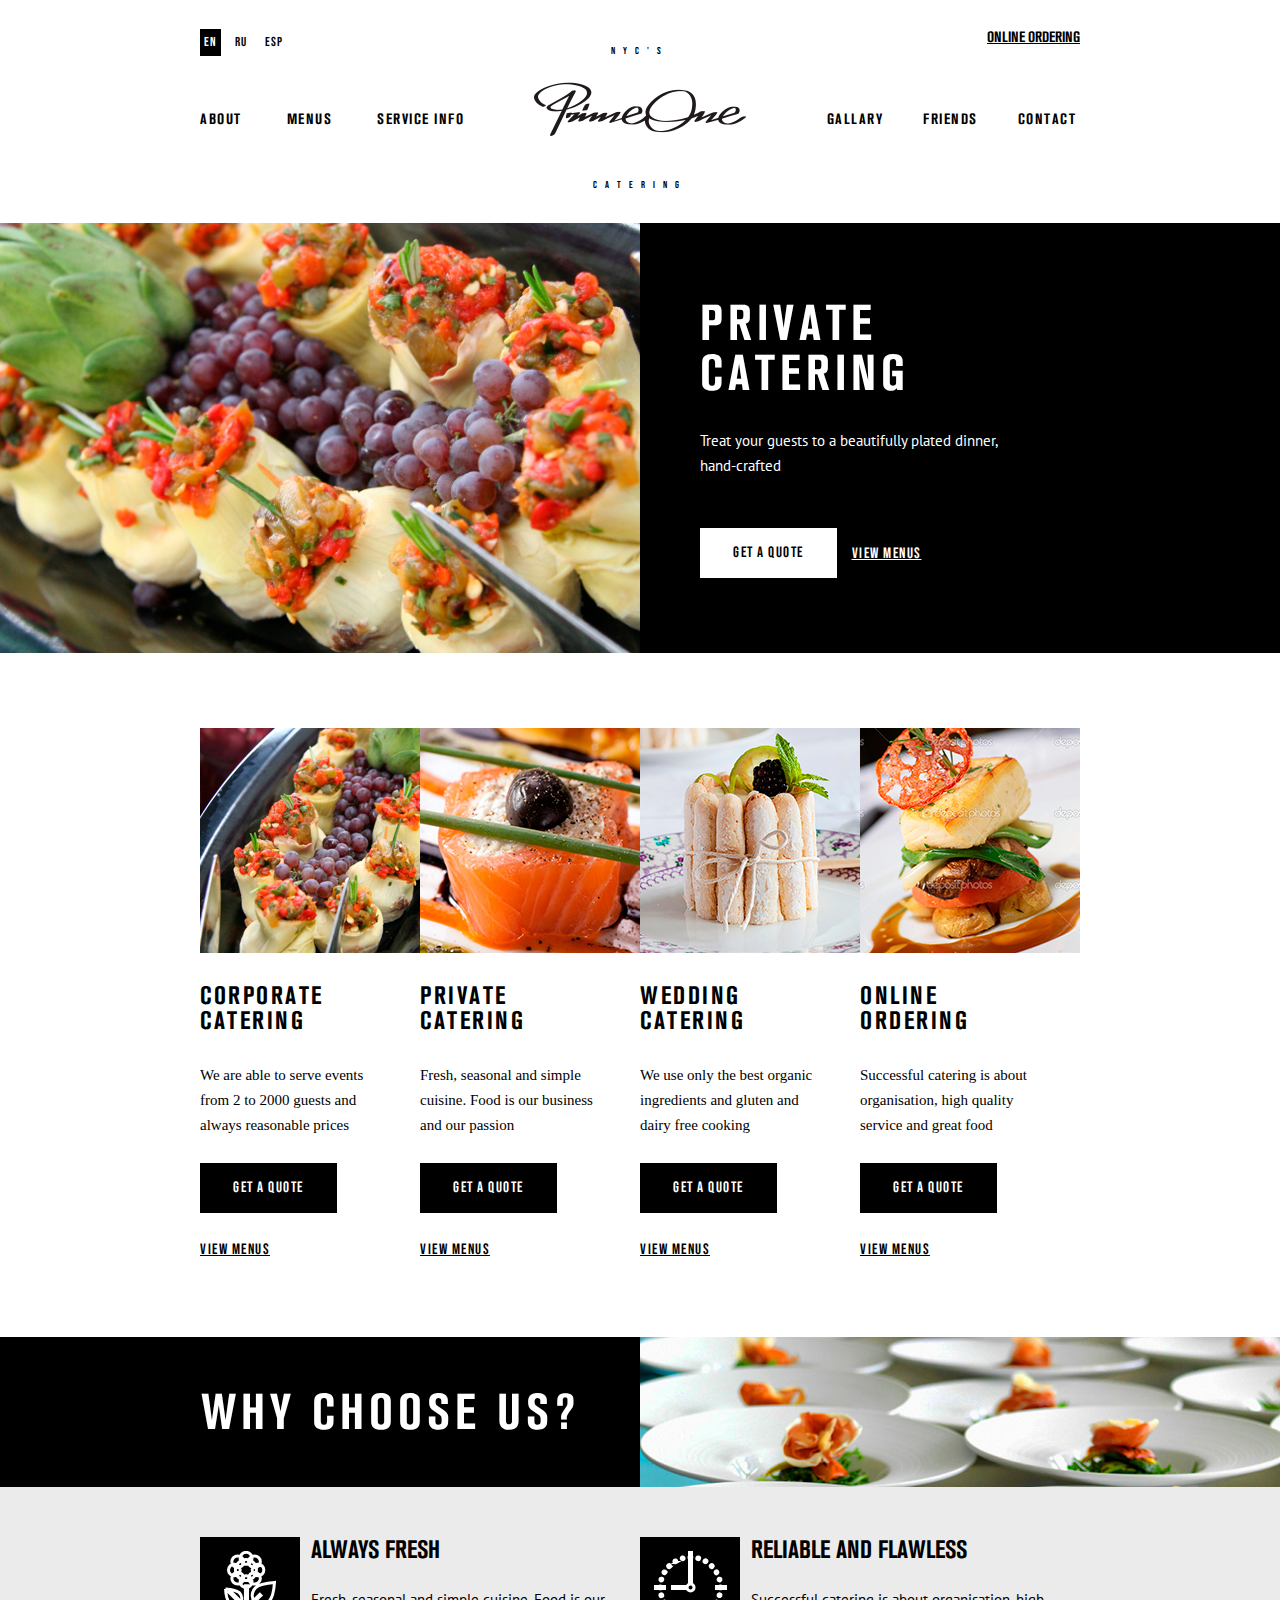
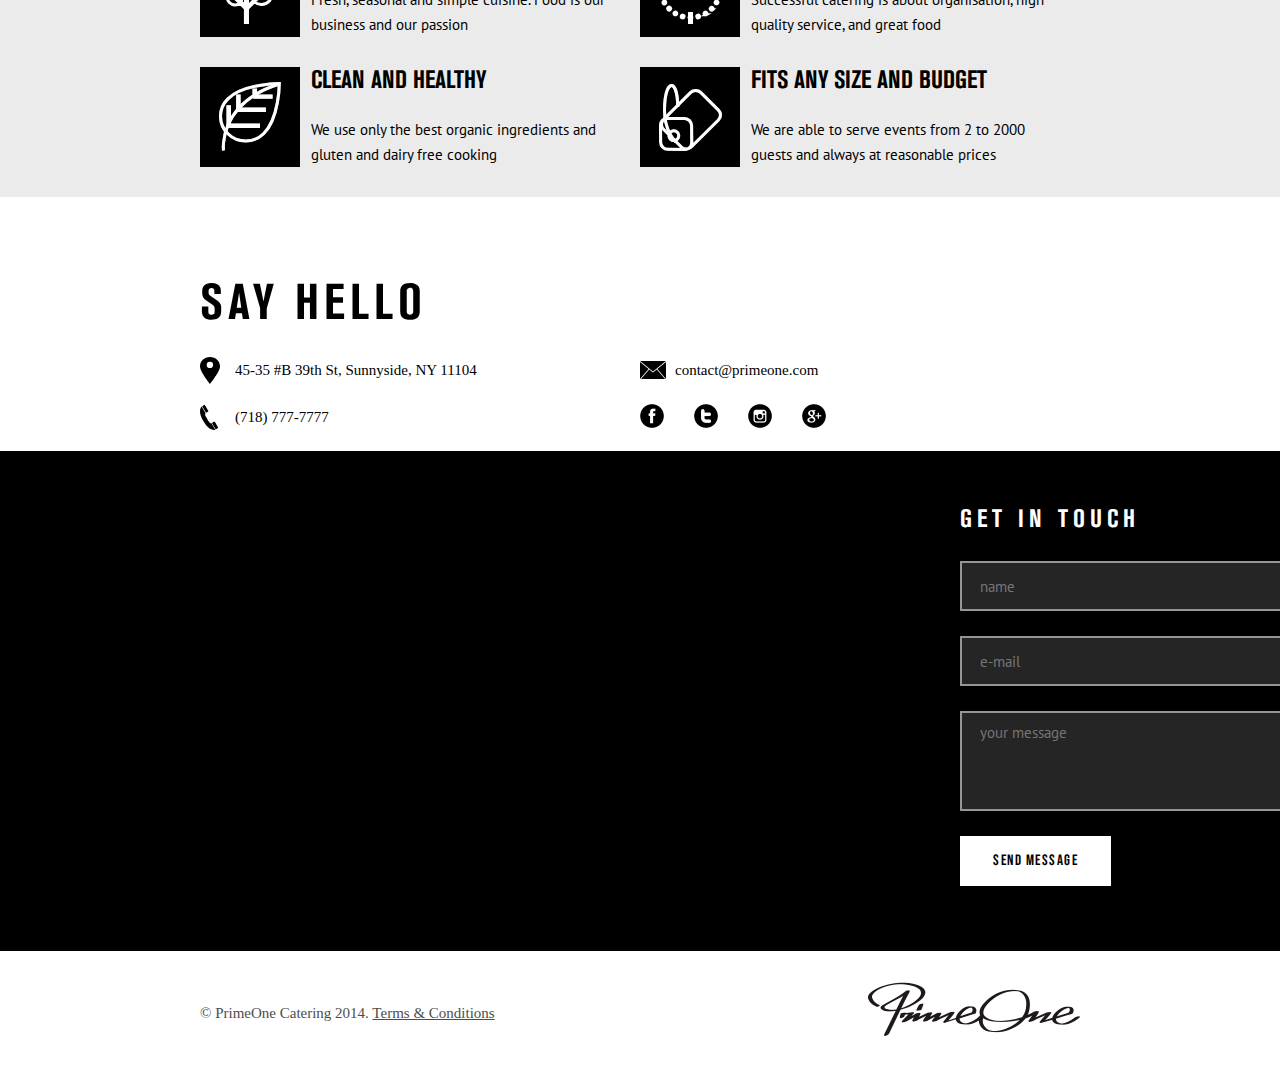
<file: index.html>
<!-- Сообщаем браузеру как стоит обрабатывать эту страницу -->
<!DOCTYPE html>
<!-- Оболочка документа, указываем язык содержимого -->
<html lang="ru">
	<head>
		<!-- Заголовок страницы в браузере -->
		<title>	Стрим №2 </title>
		<!-- Подключаем CSS -->
		<link rel="stylesheet" href="css/style.css" />
		<!-- -->
		<!-- -->
		<!-- -->
		
		<!-- Кодировка страницы -->
		<meta http-equiv="Content-type" content="text/html;charset=UTF-8" />
		<meta name="format-detection" content="telephone=no">
		<meta http-equiv="X-UA-Compatible" content="IE=edge">
		<meta name="viewport" content="width=device-width, initial-scale=1.0, maximum-scale=1.0, user-scalable=0">
	</head>
	<!-- Отображаемое тело страницы -->
	<body>
		<div class="wrapper">
<header>
	<div class="container">
		<div class="header-top">
			<div class="header-top-lang">
				<a href="" class="header-top-lang-item active">EN</a>
				<a href="" class="header-top-lang-item">RU</a>
				<a href="" class="header-top-lang-item">ESP</a>
			</div>
			<a href="" class="header-top-link">ONLINE ORDERING</a>
		</div>
		<div class="header-bottom">
			<div class="header-bottom-column">
				<nav class="header-bottom-menu">
					<ul class="header-bottom-menu-list">
						<li>
							<a class="header-bottom-menu-link">ABOUT</a>
						</li>
						<li>
							<a class="header-bottom-menu-link">MENUS</a>
						</li>
						<li>
							<a class="header-bottom-menu-link">SERVICE INFO</a>
						</li>
					</ul>
				</nav>
			</div>
			<div class="header-bottom-column">
				<a href="" class="header-logo">
				<span class="header-logo-text">NYC'S</span>
				<span class="header-logo-image"><img src="img/logo.png" alt=""></span>
				<span class="header-logo-text">Catering</span>
				</a>
			</div>
			<div class="header-bottom-column">
				<nav class="header-bottom-menu header-bottom-menu-right">
					<ul class="header-bottom-menu-list">
						<li>
							<a class="header-bottom-menu-link">gallary</a>
						</li>
						<li>
							<a class="header-bottom-menu-link">friends</a>
						</li>
						<li>
							<a class="header-bottom-menu-link">contact</a>
						</li>
					</ul>
				</nav>
			</div>
		</div>
		<div class="header-menu-icon">
			<span></span>
			<span></span>
			<span></span>
		</div>
		<div class="header-menu">
			
		</div>
	</div>
</header>			<div class="content">
				<div class="private">
					<div class="private-column ibg">
						<img src="img/block_1/01.jpg" alt="">
					</div>
					<div class="private-column">
						<div class="private-body">
							<div class="private-body-content">
								<div class="private-body-title">Private catering
								</div>
								<div class="private-body-text">Treat your guests to a beautifully plated dinner, hand-crafted
								</div>
								<div class="private-body-buttons">
									<a href="" class="private-body-buttons-item btn btn-w">Get a quote</a>
									<a href="" class="private-body-buttons-link">View menus</a>
								</div>
							</div>
						</div>
					</div>
				</div>

				<div class="product">
					<div class="container">
						<div class="product-body">
							<div class="product-column">
								<div class="product-item">
									<a href=""  class="product-item-image">
										<img src="img/block_2/01.jpg" alt="">
									</a>
									<a href="" class="product-item-title">Corporate catering </a>
									<div class="product-item-text">We are able to serve events from 2 to 2000 guests and always reasonable prices</div>
									<p><a href="" class="product-item-btn btn">Get a quote</a></p>
								    <p><a href="" class="product-item-link">View menus</a></p>
								</div>
							</div>
							<div class="product-column">
								<div class="product-item">
									<a href=""  class="product-item-image">
										<img src="img/block_2/02.jpg" alt="">
									</a>
									<a href="" class="product-item-title">Private catering</a>
									<div class="product-item-text">Fresh, seasonal and simple  cuisine. Food is our business and our passion</div>
									<p><a href="" class="product-item-btn btn">Get a quote</a></p>
								    <p><a href="" class="product-item-link">View menus</a></p>
								</div>
							</div>
							<div class="product-column">
								<div class="product-item">
									<a href=""  class="product-item-image">
										<img src="img/block_2/03.jpg" alt="">
									</a>
									<a href="" class="product-item-title">Wedding catering</a>
									<div class="product-item-text">We use only the best organic ingredients and gluten and dairy free cooking</div>
									<p><a href="" class="product-item-btn btn">Get a quote</a></p>
								    <p><a href="" class="product-item-link">View menus</a></p>
								</div>
							</div>
							<div class="product-column">
								<div class="product-item">
									<a href=""  class="product-item-image">
										<img src="img/block_2/04.jpg" alt="">
									</a>
									<a href="" class="product-item-title">Online Ordering</a>
									<div class="product-item-text">Successful catering is about organisation, high quality  service and great food</div>
									<p><a href="" class="product-item-btn btn">Get a quote</a></p>
								    <p><a href="" class="product-item-link">View menus</a></p>
								</div>
							</div>
						</div>
					</div>
				</div>

				<div class="why">
					<div class="why-top">
						<div class="why-top-column">
							<div class="why-top-text">
								Why CHOOSE us?
							</div>
						</div>
						<div class="why-top-column">
							<div class="why-top-image">
								<img src="img/block_3/01.jpg" alt="">
							</div>
						</div>
					</div>
					<div class="why-body">
						<div class="container">
							<div class="why-body-row">
								<div class="why-body-column">
									<div class="why-body-item">
										<div class="why-body-item-icon">
											<img src="img/icons/01.svg" alt="">
										</div>
										<div class="why-body-item-body">
											<div class="why-body-item-body-title">Always fresh</div>
											<div class="why-body-item-body-text">Fresh, seasonal and simple cuisine. Food is our business and our passion</div>
										</div>
									</div>
								</div>
								<div class="why-body-column">
									<div class="why-body-item">
										<div class="why-body-item-icon">
											<img src="img/icons/02.svg" alt="">
										</div>
										<div class="why-body-item-body">
											<div class="why-body-item-body-title">Reliable AND Flawless</div>
											<div class="why-body-item-body-text">Successful catering is about organisation, high quality service, and great food</div>
										</div>
									</div>
								</div>
								<div class="why-body-column">
									<div class="why-body-item">
										<div class="why-body-item-icon">
											<img src="img/icons/03.svg" alt="">
										</div>
										<div class="why-body-item-body">
											<div class="why-body-item-body-title">Clean and Healthy</div>
											<div class="why-body-item-body-text">We use only the best organic ingredients and gluten and dairy free cooking</div>
										</div>
									</div>
								</div>
								<div class="why-body-column">
									<div class="why-body-item">
										<div class="why-body-item-icon">
											<img src="img/icons/04.svg" alt="">
										</div>
										<div class="why-body-item-body">
											<div class="why-body-item-body-title">fits any size and budget</div>
											<div class="why-body-item-body-text">We are able to serve events from 2 to 2000 guests and always at reasonable prices</div>
										</div>
									</div>
								</div>
							</div>
						</div>
					</div>
				</div>

				<div class="contacts">
					<div class="contacts-top">
						<div class="container">
							<div class="contacts-title">Say hello</div>
							<div class="contacts-body">
								<div class="contacts-body-column">
									<div class="contacts-body-item contacts-body-item-1">
										45-35 #B 39th St, Sunnyside, NY 11104
									</div>
								</div>
								<div class="contacts-body-column">
									<a href="mailto:contact@primeone.com" class="contacts-body-item contacts-body-item-2">contact@primeone.com</a>
								</div>
								<div class="contacts-body-column">
									<a href="tel:7187777777" class="contacts-body-item contacts-body-item-3">(718) 777-7777</a>
								</div>
								<div class="contacts-body-column">
									<div class="contacts-social">
										<div class="contacts-social-item contacts-social-item-1">
											<img src="img/icons/social/01.png" alt="">
										</div>
										<div class="contacts-social-item contacts-social-item-2">
											<img src="img/icons/social/02.png" alt="">
										</div>
										<div class="contacts-social-item contacts-social-item-3">
											<img src="img/icons/social/03.png" alt="">
										</div>
										<div class="contacts-social-item contacts-social-item-4">
											<img src="img/icons/social/04.png" alt="">
										</div>
									</div>
								</div>
							</div>
						</div>
					</div>
					<div class="contacts-content">
						<div class="contacts-content-column">
							<div class="contacts-content-map" id="map">
								<iframe src="https://www.google.com/maps/embed?pb=!1m14!1m12!1m3!1d17609.258041009612!2d84.9859888!3d56.51672085!2m3!1f0!2f0!3f0!3m2!1i1024!2i768!4f13.1!5e0!3m2!1sru!2sru!4v1605000066835!5m2!1sru!2sru" width="900" height="500" frameborder="0" style="border:0;" allowfullscreen="" aria-hidden="false" tabindex="0"></iframe>
							</div>



						</div>
						<div class="contacts-content-column">
							<div class="contacts-content-form">
								<div class="contacts-content-form-title">Get in touch</div>
								<form action="#" class="contacts-content-form-body">
									<div class="contacts-content-form-line">
										<input autocomplete="off" type="text" placeholder="name" name="form[]" data-value="name" class="input"/>
									</div>
									<div class="contacts-content-form-line">
										<input autocomplete="off" type="text" placeholder="e-mail" name="form[]" data-value="" class="input"/>
									</div>
									<div class="contacts-content-form-line">
										<textarea autocomplete="off" name="form[]" placeholder="your message" data-value="" class="input"></textarea>
									</div>
									<div class="contacts-content-form-button">
										<button type="submit" class="form-btn btn btn-w">Send message</button>
									</div>
								</form>
							</div>
						</div>
					</div>
				</div>


			</div>
		</div>

<footer>
	<div class="container">
		<div class="footer-body">
			<div class="footer-body-column">
				<div class="footer-text">© PrimeOne Catering 2014. <a href="">Terms & Conditions </a></div>
			</div>
			<div class="footer-body-column">
				<a href="" class="footer-logo"><img src="img/logo.png" alt=""></a>
			</div>
		</div>
	</div>
</footer>

		<!--<div class="block">
			<div class="block_column">
				<div class="block_item">1</div>
			</div>
			<div class="block_column">
				<div class="block_item">2</div>
			</div>
			<div class="block_column">
				<div class="block_item">3</div>
			</div>
		</div>-->
    <script src="https://code.jquery.com/jquery-3.5.1.min.js"></script>
    <script src="js/ibg.js"></script>
	<script src="js/responsive.js"></script>
	<script src="js/menu.js"></script>
	<script src="js/test.js"></script>
		<!-- -->
	</body>

</html>
</file>
<file: css/style.css>
@charset "UTF-8";
/*Обнуление*/
@import url("https://fonts.googleapis.com/css2?family=PT+Sans&display=swap");
* {
  padding: 0;
  margin: 0;
  border: 0;
}

*, *:before, *:after {
  box-sizing: border-box;
}

:focus, :active {
  outline: none;
}

a:focus, a:active {
  outline: none;
}

nav, footer, header, aside {
  display: block;
}

html, body {
  height: 100%;
  width: 100%;
  font-size: 100%;
  line-height: 1;
  font-size: 14px;
  -ms-text-size-adjust: 100%;
  -moz-text-size-adjust: 100%;
  -webkit-text-size-adjust: 100%;
}

input, button, textarea {
  font-family: inherit;
}

input::-ms-clear {
  display: none;
}

button {
  cursor: pointer;
}

button::-moz-focus-inner {
  padding: 0;
  border: 0;
}

a, a:visited {
  text-decoration: none;
}

a:hover {
  text-decoration: none;
}

ul li {
  list-style: none;
}

img {
  vertical-align: top;
}

h1, h2, h3, h4, h5, h6 {
  font-size: inherit;
  font-weight: inherit;
}

/*--------------------*/
@font-face {
  font-family: "Bebas";
  src: url("../fonts/Bebas.eot");
  src: local("☺"), url("../fonts/Bebas.woff") format("woff"), url("../fonts/Bebas.ttf") format("truetype"), url("../fonts/Bebas.svg") format("svg");
  font-weight: normal;
  font-style: normal;
}
@font-face {
  font-family: "AkzidenzGrotesk";
  src: url("../fonts/AkzidenzGrotesk.eot");
  src: local("☺"), url("../fonts/AkzidenzGrotesk.woff") format("woff"), url("fonts/AkzidenzGroteskBQ-BdCnd.ttf") format("truetype"), url("fonts/AkzidenzGroteskBQ-BdCnd.svg") format("svg");
  font-weight: normal;
  font-style: normal;
}
.wrapper {
  width: 100%;
  min-height: 100%;
  overflow: hidden;
}
.container {
  max-width: 880px;
  margin: 0 auto;
  width: 100%;
}
@media (max-width: 892px) {
  .container {
    max-width: 750px;
  }
}
@media (max-width: 767.98px) {
  .container {
    max-width: none;
    padding: 0 10px;
  }
}

header {
  margin: 0 auto;
  background-color: #fff;
  padding: 29px 0px 33px 0px;
}
@media (max-width: 767.98px) {
  header {
    padding: 5px 0px 0px 0px;
  }
}

.header-top {
  display: flex;
  font-size: 0;
  justify-content: space-between;
}
@media (max-width: 767.98px) {
  .header-top {
    justify-content: flex-end;
    padding: 7px 0px 0px 0px;
  }
}

.header-top-lang {
  display: flex;
  font-size: 0;
}
@media (max-width: 767.98px) {
  .header-top-lang {
    margin: 0px 0px 15px 0px;
  }
}

.header-top-lang-item {
  display: block;
  line-height: 19px;
  font-size: 13px;
  text-transform: uppercase;
  color: #000;
  font-family: Bebas;
  letter-spacing: 1px;
  padding: 4px;
  margin: 0px 10px 0px 0px;
}
.header-top-lang-item.active {
  background-color: #000;
  color: #fff;
}

.header-top-link {
  position: relative;
  z-index: 11;
  font-size: 15px;
  color: #000;
  text-transform: uppercase;
  text-decoration: underline;
  font-family: AkzidenzGrotesk;
}
@media (max-width: 479.98px) {
  .header-top-link {
    font-size: 13px;
  }
}

.header-bottom {
  margin: -10px 0px 0px 0px;
  display: flex;
  font-size: 0;
  align-items: center;
}
@media (max-width: 767.98px) {
  .header-bottom {
    margin: -27px 0px 0px 0px;
  }
}

.header-bottom-column {
  flex: 0 0 33.333%;
}
.header-bottom-column:last-child {
  display: flex;
  font-size: 0;
  align-items: flex-end;
}

.header-bottom-menu-right .header-bottom-menu-list {
  display: flex;
  font-size: 0;
  justify-content: flex-end;
  margin: 0;
  text-align: right;
}
.header-bottom-menu-right .header-bottom-menu-list li {
  margin: 0px 0px 0px 40px !important;
}
.header-bottom-menu-right .header-bottom-menu-list li:first-child {
  margin: 0;
}
@media (max-width: 892px) {
  .header-bottom-menu-right .header-bottom-menu-list li {
    margin: 0px 0px 0px 20px !important;
  }
}
@media (max-width: 767.98px) {
  .header-bottom-menu-right .header-bottom-menu-list {
    display: block;
    text-align: left;
  }
  .header-bottom-menu-right .header-bottom-menu-list li {
    margin: 0px 0px 15px 0px !important;
  }
  .header-bottom-menu-right .header-bottom-menu-list li:last-child {
    margin: 0px 0px 0px 0px;
  }
}

.header-bottom-menu-list {
  display: flex;
  font-size: 0;
}
.header-bottom-menu-list li {
  margin: 0px 45px 0px 0px;
}
.header-bottom-menu-list li:last-child {
  margin: 0px 0px 0px 0px;
}
@media (max-width: 892px) {
  .header-bottom-menu-list li {
    margin: 0px 20px 0px 0px;
  }
}
@media (max-width: 767.98px) {
  .header-bottom-menu-list {
    display: block;
  }
  .header-bottom-menu-list li {
    margin: 0px 0px 15px 0px !important;
  }
  .header-bottom-menu-list li:last-child {
    margin: 0px 0px 0px 0px;
  }
}

.header-bottom-menu-link {
  font-family: AkzidenzGrotesk;
  color: #000;
  text-transform: uppercase;
  letter-spacing: 1.5px;
  font-size: 15px;
}

.header-logo {
  position: relative;
  z-index: 11;
  display: block;
  text-align: center;
}

.header-logo-text {
  display: block;
  color: #000000;
  font-family: Bebas;
  font-size: 10px;
  text-transform: uppercase;
  letter-spacing: 8px;
}
@media (max-width: 767.98px) {
  .header-logo-text {
    font-size: 8px;
    padding: 13px 0px 0px 0px;
  }
}
@media (max-width: 479.98px) {
  .header-logo-text {
    letter-spacing: 5px;
  }
}

.header-logo-image {
  display: inline-block;
  padding: 13px 0px 22px 0px;
}
@media (max-width: 767.98px) {
  .header-logo-image {
    margin: -30px 0px -30px 0px;
  }
  .header-logo-image img {
    width: 150px;
  }
}
@media (max-width: 479.98px) {
  .header-logo-image img {
    margin: 0px 0px 2px 0px;
    width: 100px;
  }
}

.header-menu-icon {
  display: none;
}

@media (max-width: 767.98px) {
  .header-menu-icon {
    display: block;
    position: absolute;
    top: 18px;
    left: 10px;
    width: 30px;
    height: 18px;
    cursor: pointer;
    z-index: 5;
  }
  .header-menu-icon span {
    transition: all 0.3s ease 0s;
    top: 8px;
    left: 0px;
    position: absolute;
    width: 100%;
    height: 2px;
    background-color: #000;
  }
  .header-menu-icon span:first-child {
    top: 0px;
  }
  .header-menu-icon span:last-child {
    top: auto;
    bottom: 0px;
  }
  .header-menu-icon.active span {
    transform: scale(0);
  }
  .header-menu-icon.active span:first-child {
    transform: rotate(-45deg);
    top: 8px;
  }
  .header-menu-icon.active span:last-child {
    transform: rotate(45deg);
    bottom: 8px;
  }

  .header-menu {
    position: fixed;
    width: 100%;
    height: 100%;
    overflow: auto;
    left: -120%;
    top: 0;
    background-color: #fff;
    padding: 65px 10px 0px 10px;
    transition: all 0.4s ease 0s;
  }
  .header-menu.active {
    left: 0;
  }
}
.block {
  flex-wrap: wrap-reverse;
  display: none;
  justify-content: space-around;
  align-items: baseline;
  border: 20px solid #ece89d;
  margin: 0px 0px 20px 0;
}

.block_column {
  border: 20px solid #5e5373;
}
.block_column:nth-child(2) .block_item {
  font-size: 80px;
}

.block_item {
  background-color: #18b5a4;
  padding: 50px;
  font-size: 50px;
  color: #fff;
  font-weight: 700;
}

.private {
  display: flex;
  font-size: 0;
  justify-content: flex-end;
  background-color: #000;
  margin: 0px 0px 75px 0px;
}
@media (max-width: 892px) {
  .private {
    margin: 0px 0px 40px 0px;
  }
}

.private-column {
  display: flex;
  font-size: 0;
  flex: 0 0 50%;
}
@media (max-width: 767.98px) {
  .private-column {
    flex: 1 1 100%;
  }
  .private-column:first-child {
    display: none;
  }
}

.ibg {
  background-position: center;
  background-size: cover;
  background-repeat: no-repeat;
  position: relative;
}

.ibg img {
  width: 0;
  height: 0;
  position: absolute;
  top: 0;
  left: 0;
  opacity: 0;
  visibility: hidden;
}

.private-body {
  padding: 75px 20px 75px 60px;
}
@media (max-width: 892px) {
  .private-body {
    padding: 30px 20px 30px 30px;
  }
}

.private-body-content {
  max-width: 305px;
}

.private-body-title {
  font-size: 50px;
  text-transform: uppercase;
  font-family: "AkzidenzGrotesk";
  color: #fff;
  letter-spacing: 5px;
  margin: 0px 0px 30px 0px;
}
@media (max-width: 892px) {
  .private-body-title {
    font-size: 35px;
    margin: 0px 0px 20px 0px;
  }
}

.private-body-text {
  color: #fff;
  font-size: 15px;
  line-height: 25px;
  font-family: "PT Sans";
  margin: 0px 0px 50px 0px;
}

.private-body-buttons {
  display: flex;
  font-size: 0;
  align-items: center;
}

.private-body-buttons-item:focus {
  border: 4px solid red;
}

.private-body-buttons-item:active {
  border: 4px solid green;
}

.private-body-buttons-link {
  font-family: "Bebas";
  text-transform: uppercase;
  color: #fff;
  text-decoration: underline;
  font-size: 15px;
  margin: 0px 0px 0px 15px;
  letter-spacing: 1.5px;
}

.product {
  margin: 0px 0px 40px 0px;
}
@media (max-width: 767.98px) {
  .product {
    margin: 0;
  }
}

.product-body {
  display: flex;
  font-size: 0;
}
@media (max-width: 767.98px) {
  .product-body {
    flex-wrap: wrap;
  }
}

.product-column {
  flex: 0 0 25%;
  margin: 0px 0px 40px 0px;
}
@media (max-width: 767.98px) {
  .product-column {
    flex: 0 0 50%;
  }
}
@media (max-width: 460px) {
  .product-column {
    flex: 1 1 100%;
  }
}

.product-item {
  display: flex;
  font-size: 0;
  flex-direction: column;
  height: 100%;
}

.product-item-image {
  display: block;
  padding: 0px 0px 30px 0px;
}
@media (max-width: 460px) {
  .product-item-image {
    margin: 0px 0px -20px 0px;
  }
}

.product-item-title {
  height: 50px;
  overflow: hidden;
  max-width: 185px;
  display: block;
  font-size: 25px;
  font-family: "AkzidenzGrotesk";
  text-transform: uppercase;
  letter-spacing: 2.5px;
  color: #000;
  margin: 0px 0px 30px 0px;
}
@media (max-width: 460px) {
  .product-item-title {
    max-width: none;
    height: auto;
    overflow: visible;
    margin: 0px 0px 10px 0px;
  }
}

.product-item-text {
  flex: 1 1 auto;
  padding: 0px 10px 0px 0px;
  font-size: 15px;
  line-height: 25px;
  margin: 0px 0px 25px 0px;
  max-width: 185px;
}
@media (max-width: 460px) {
  .product-item-text {
    max-width: none;
    margin: 0px 0px 15px 0px;
  }
}

.product-item-btn {
  margin: 0px 0px 29px 0px;
}

.product-item-link {
  font-size: 15px;
  font-family: "Bebas";
  color: #000;
  text-transform: uppercase;
  text-decoration: underline;
  letter-spacing: 1.5px;
}

.why-top {
  display: flex;
  font-size: 0;
  background-color: #000;
}

.why-top-column {
  flex: 0 0 50%;
}
@media (max-width: 892px) {
  .why-top-column {
    flex: 1 1 100%;
  }
  .why-top-column:last-child {
    display: none;
  }
}

.why-top-text {
  font-size: 50px;
  font-family: "AkzidenzGrotesk";
  color: #fff;
  text-transform: uppercase;
  letter-spacing: 5px;
  text-align: right;
  padding: 50px 60px 50px 0px;
}
@media (max-width: 892px) {
  .why-top-text {
    padding: 30px 0px;
    text-align: center;
    font-size: 40px;
  }
}
@media (max-width: 767.98px) {
  .why-top-text {
    padding: 20px 0px;
    text-align: center;
    font-size: 30px;
  }
}

.why-top-image {
  height: 100%;
}

.why-body {
  padding: 50px 0 0 0;
  background-color: #ebebeb;
}
@media (max-width: 479.98px) {
  .why-body {
    padding: 30px 0 0 0;
  }
}

.why-body-row {
  display: flex;
  font-size: 0;
  flex-wrap: wrap;
}

.why-body-column {
  flex: 0 0 50%;
  padding-bottom: 30px;
}
@media (max-width: 892px) {
  .why-body-column {
    flex: 1 1 100%;
    padding-top: 20px;
  }
}
@media (max-width: 479.98px) {
  .why-body-column {
    margin: 0px 0px 30px 0px;
  }
}

.why-body-item {
  display: flex;
  font-size: 0;
}

.why-body-item-icon {
  flex: 0 0 100px;
  height: 100px;
  background-color: #000;
  display: flex;
  font-size: 0;
  justify-content: center;
  align-items: center;
}
@media (max-width: 479.98px) {
  .why-body-item-icon {
    flex: 0 0 80px;
    height: 80px;
    padding: 5px;
  }
  .why-body-item-icon img {
    max-width: 100%;
  }
}

.why-body-item-body {
  display: flex;
  font-size: 0;
  flex-direction: column;
  flex: 1 1 100%;
  padding: 0px 0px 0px 11px;
}

.why-body-item-body-title {
  flex: 1 1 auto;
  font-size: 25px;
  font-family: "AkzidenzGrotesk";
  color: #000;
  text-transform: uppercase;
  letter-spacing: 2.5;
}
@media (max-width: 479.98px) {
  .why-body-item-body-title {
    font-size: 20px;
  }
}

.why-body-item-body-text {
  font-size: 15px;
  line-height: 25px;
  font-family: "PT Sans";
  padding: 0px 15px 0px 0px;
}

.contacts {
  padding: 80px 0px 0px 0px;
}
@media (max-width: 767.98px) {
  .contacts {
    padding-top: 30px;
  }
}

.contacts-title {
  font-size: 50px;
  font-family: "AkzidenzGrotesk";
  text-transform: uppercase;
  letter-spacing: 5px;
  margin: 0px 0px 30px 0px;
}

.contacts-body {
  display: flex;
  font-size: 0;
  flex-wrap: wrap;
}
@media (max-width: 767.98px) {
  .contacts-body {
    flex: 1 1 100%;
  }
}

.contacts-body-column {
  flex: 0 0 50%;
  margin: 0px 0px 20px 0px;
}

.contacts-body-item {
  font-size: 15px;
  color: #000;
  padding: 0px 0px 0px 35px;
  display: inline-block;
  line-height: 27px;
}

.contacts-body-item-1 {
  background: url("../../img/contacts/01.svg") left no-repeat;
}

.contacts-body-item-2 {
  background: url("../../img/contacts/02.svg") left no-repeat;
}

.contacts-body-item-3 {
  background: url("../../img/contacts/03.svg") left no-repeat;
}

.contacts-social {
  display: flex;
  font-size: 0;
}

.contacts-social-item {
  margin: 0px 30px 0px 0px;
}
.contacts-social-item:last-child {
  margin: 0px 0px 0px 0px;
}

.contacts-content {
  display: flex;
  font-size: 0;
  background-color: #000;
}
@media (max-width: 892px) {
  .contacts-content {
    display: block;
    flex-wrap: wrap;
  }
}

.contacts-content-column {
  flex: 0 0 50%;
}

@media (max-width: 767.98px) {
  .contacts-content-map {
    display: none;
  }
}

.contacts-content-map {
  height: 100%;
}
@media (max-width: 767.98px) {
  .contacts-content-map {
    height: 300px;
  }
}

.contacts-content-form {
  padding: 55px 60px;
}
@media (max-width: 767.98px) {
  .contacts-content-form {
    padding: 30px;
  }
}

.contacts-content-form-title {
  font-size: 25px;
  font-family: "AkzidenzGrotesk";
  text-transform: uppercase;
  letter-spacing: 5px;
  margin: 0px 0px 30px 0px;
  color: #fff;
}

.contacts-content-form-body {
  max-width: 375px;
}
@media (max-width: 767.98px) {
  .contacts-content-form-body {
    max-width: none;
  }
}

.contacts-content-form-line {
  margin: 0px 0px 25px 0px;
}

.cool {
  color: red;
}

.btn {
  height: 50px;
  background-color: #000;
  line-height: 50px;
  display: inline-block;
  padding: 0px 33px;
  font-size: 15px;
  font-family: "Bebas";
  text-transform: uppercase;
  letter-spacing: 1.5px;
  color: #ffffff;
}
.btn-w {
  background-color: #ffffff;
  color: #000;
}

input[type=text], input[type=email], input[type=tel], textarea {
  -webkit-appearance: none;
  -moz-appearance: none;
  appearance: none;
}

.input {
  border-radius: 0 !important;
  width: 100%;
  display: block;
  padding: 0px 18px;
  height: 50px;
  border: 2px solid #959595;
  background-color: #252525;
  color: #959595;
  font-size: 15px;
  font-family: "PT Sans";
}
.input.err {
  border: 2px solid red;
}

textarea.input {
  resize: none;
  height: 100px;
  padding: 10px 18px;
}

.footer-body {
  display: flex;
  font-size: 0;
  height: 125px;
  justify-content: space-between;
  align-items: center;
}
@media (max-width: 767.98px) {
  .footer-body {
    flex-direction: column;
    height: auto;
    padding: 15px 0;
  }
}

@media (max-width: 767.98px) {
  .footer-body-column:first-child {
    order: 2;
  }
  .footer-body-column:last-child {
    order: 1;
    margin: 0px 0px 15px 0px;
  }
}

.footer-text {
  color: #4d4d4d;
  font-size: 15px;
  line-height: 25px;
}
.footer-text a {
  text-decoration: underline;
  color: #4d4d4d;
}
.footer-text a:hover {
  text-decoration: none;
}
@media (max-width: 767.98px) {
  .footer-text {
    text-align: center;
  }
}
</file>
